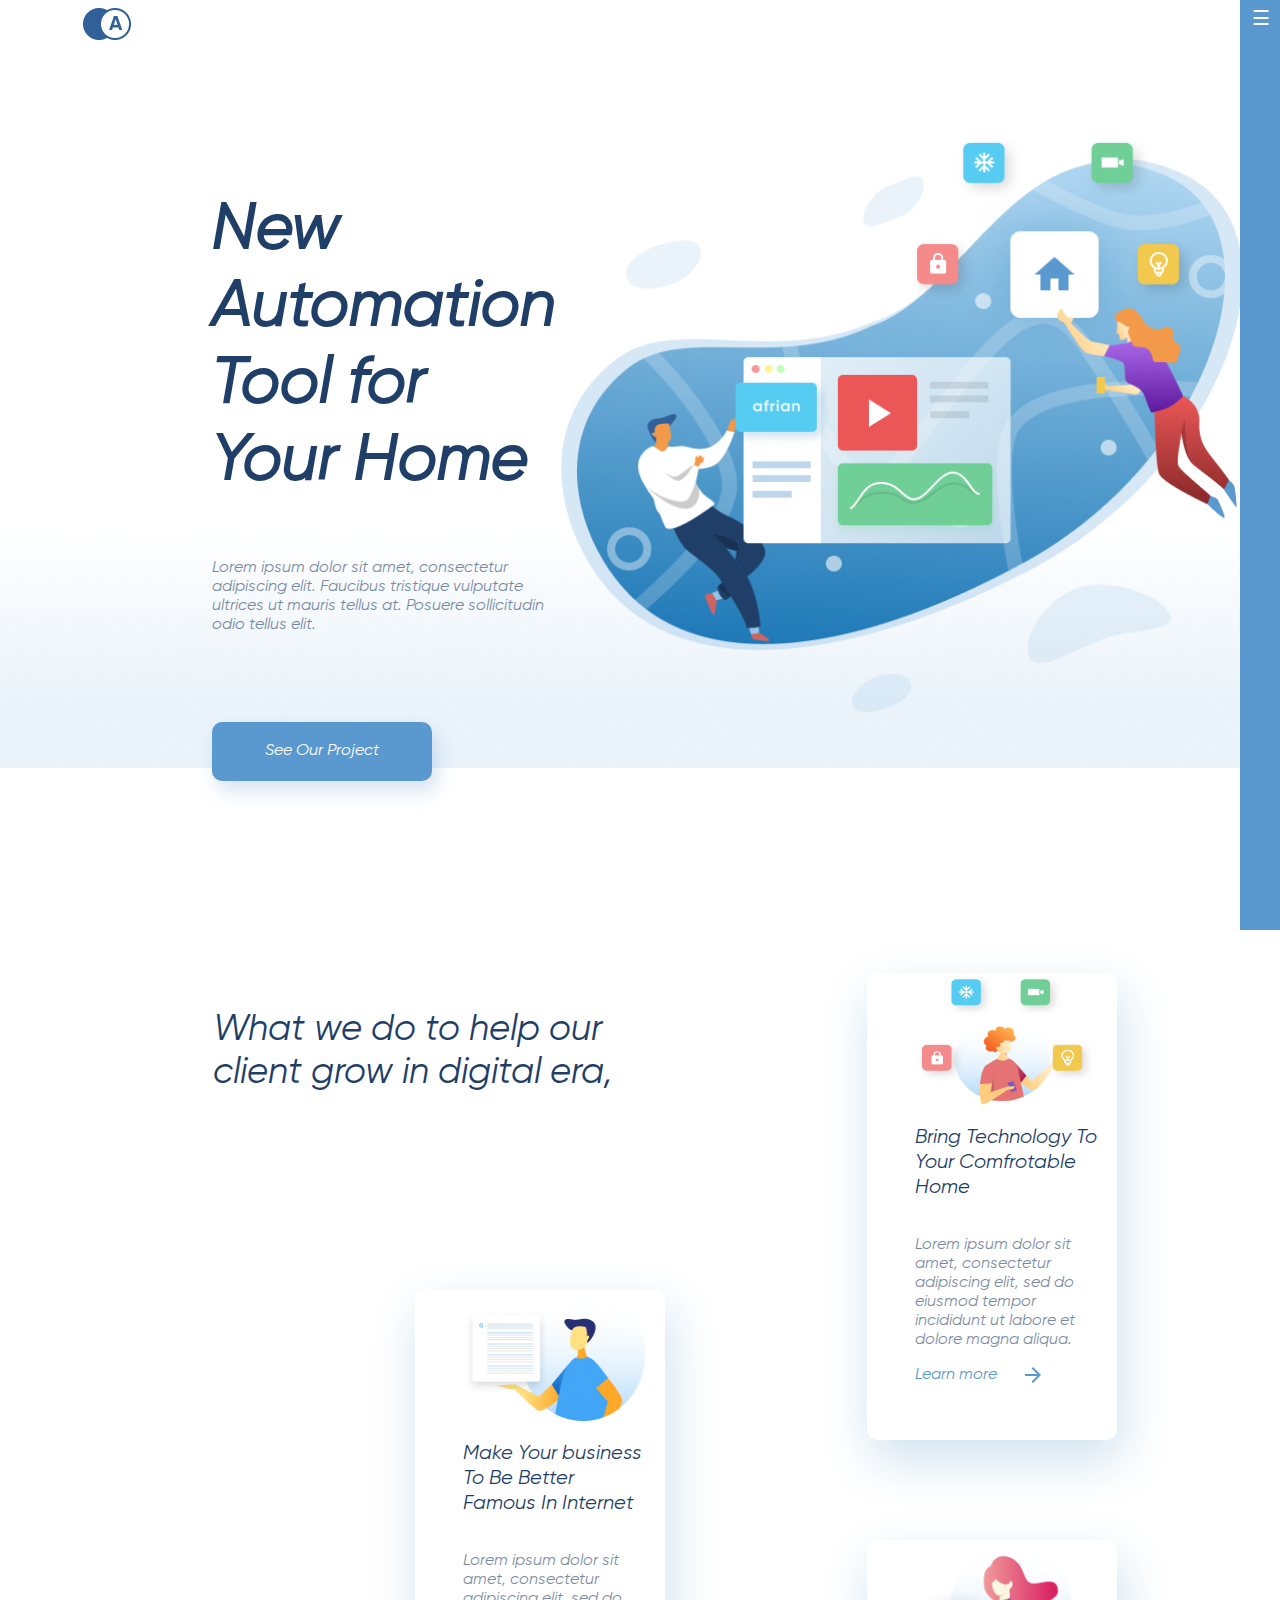
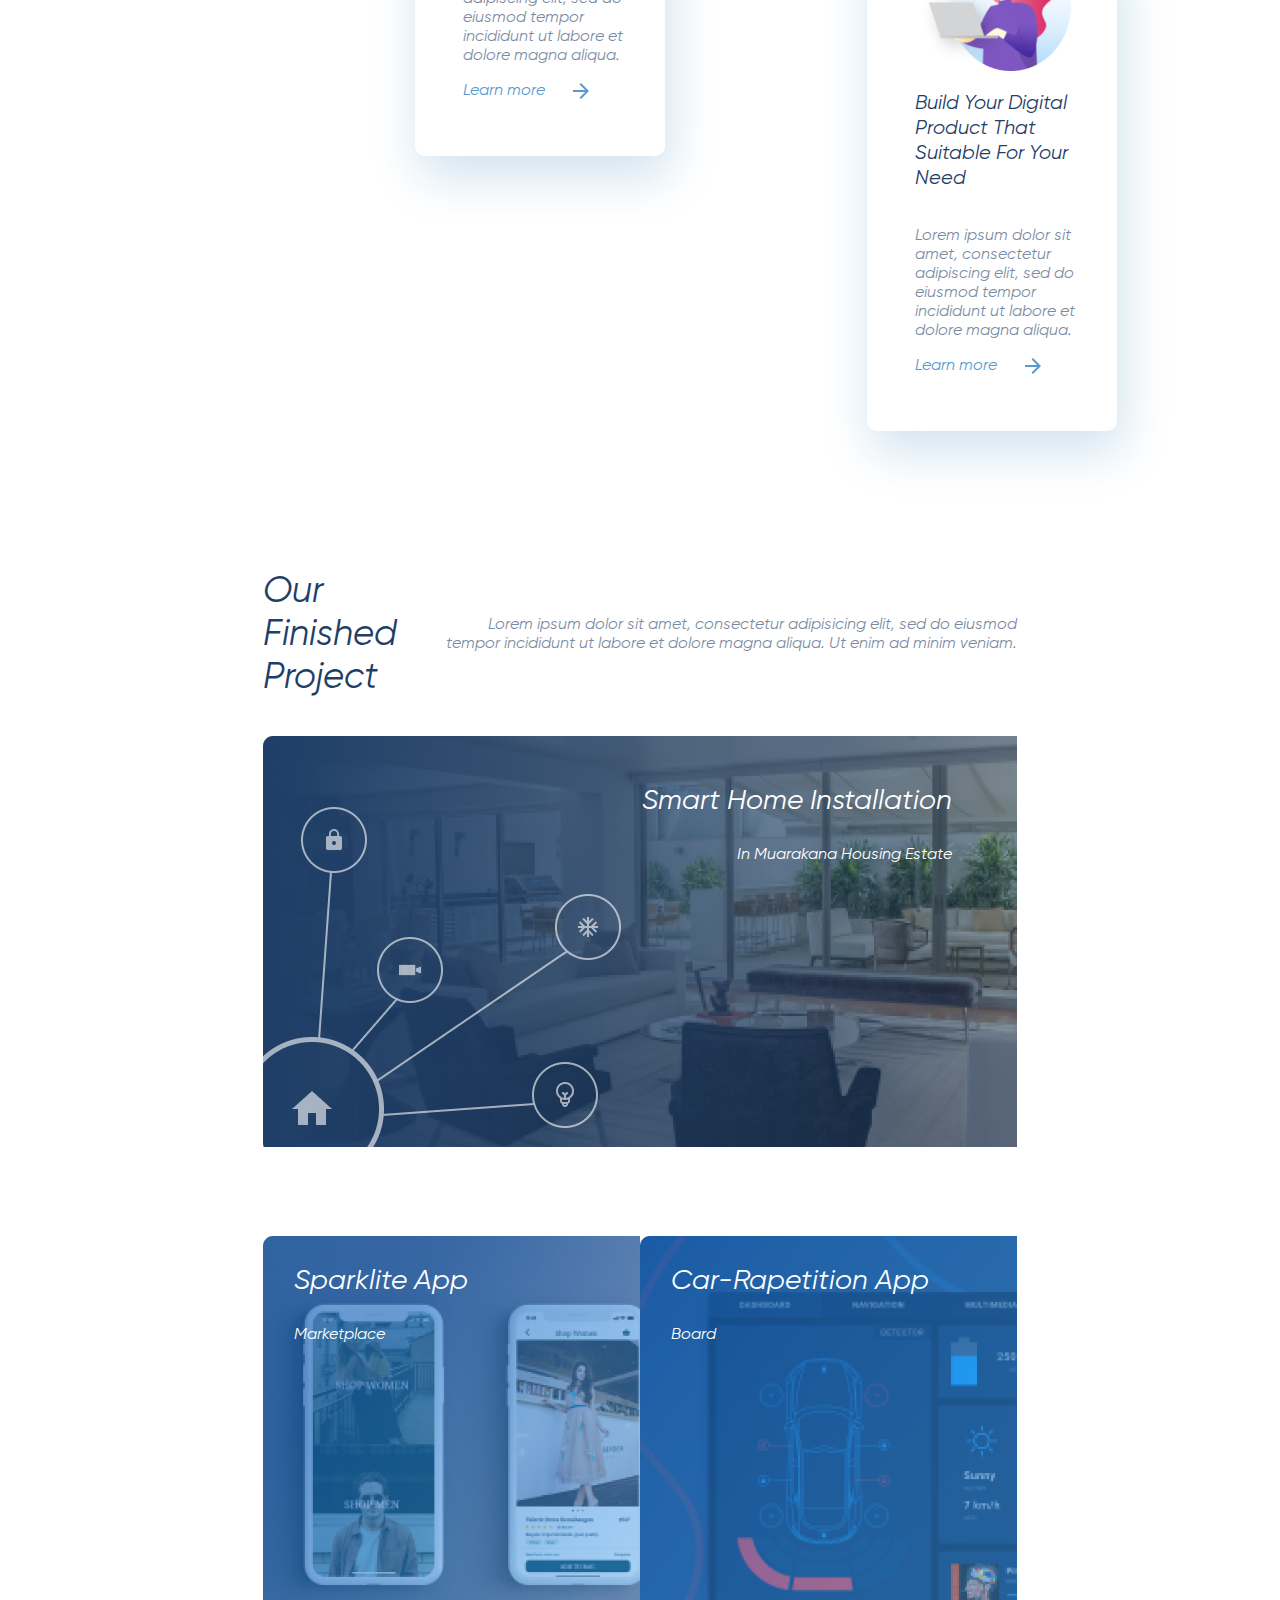
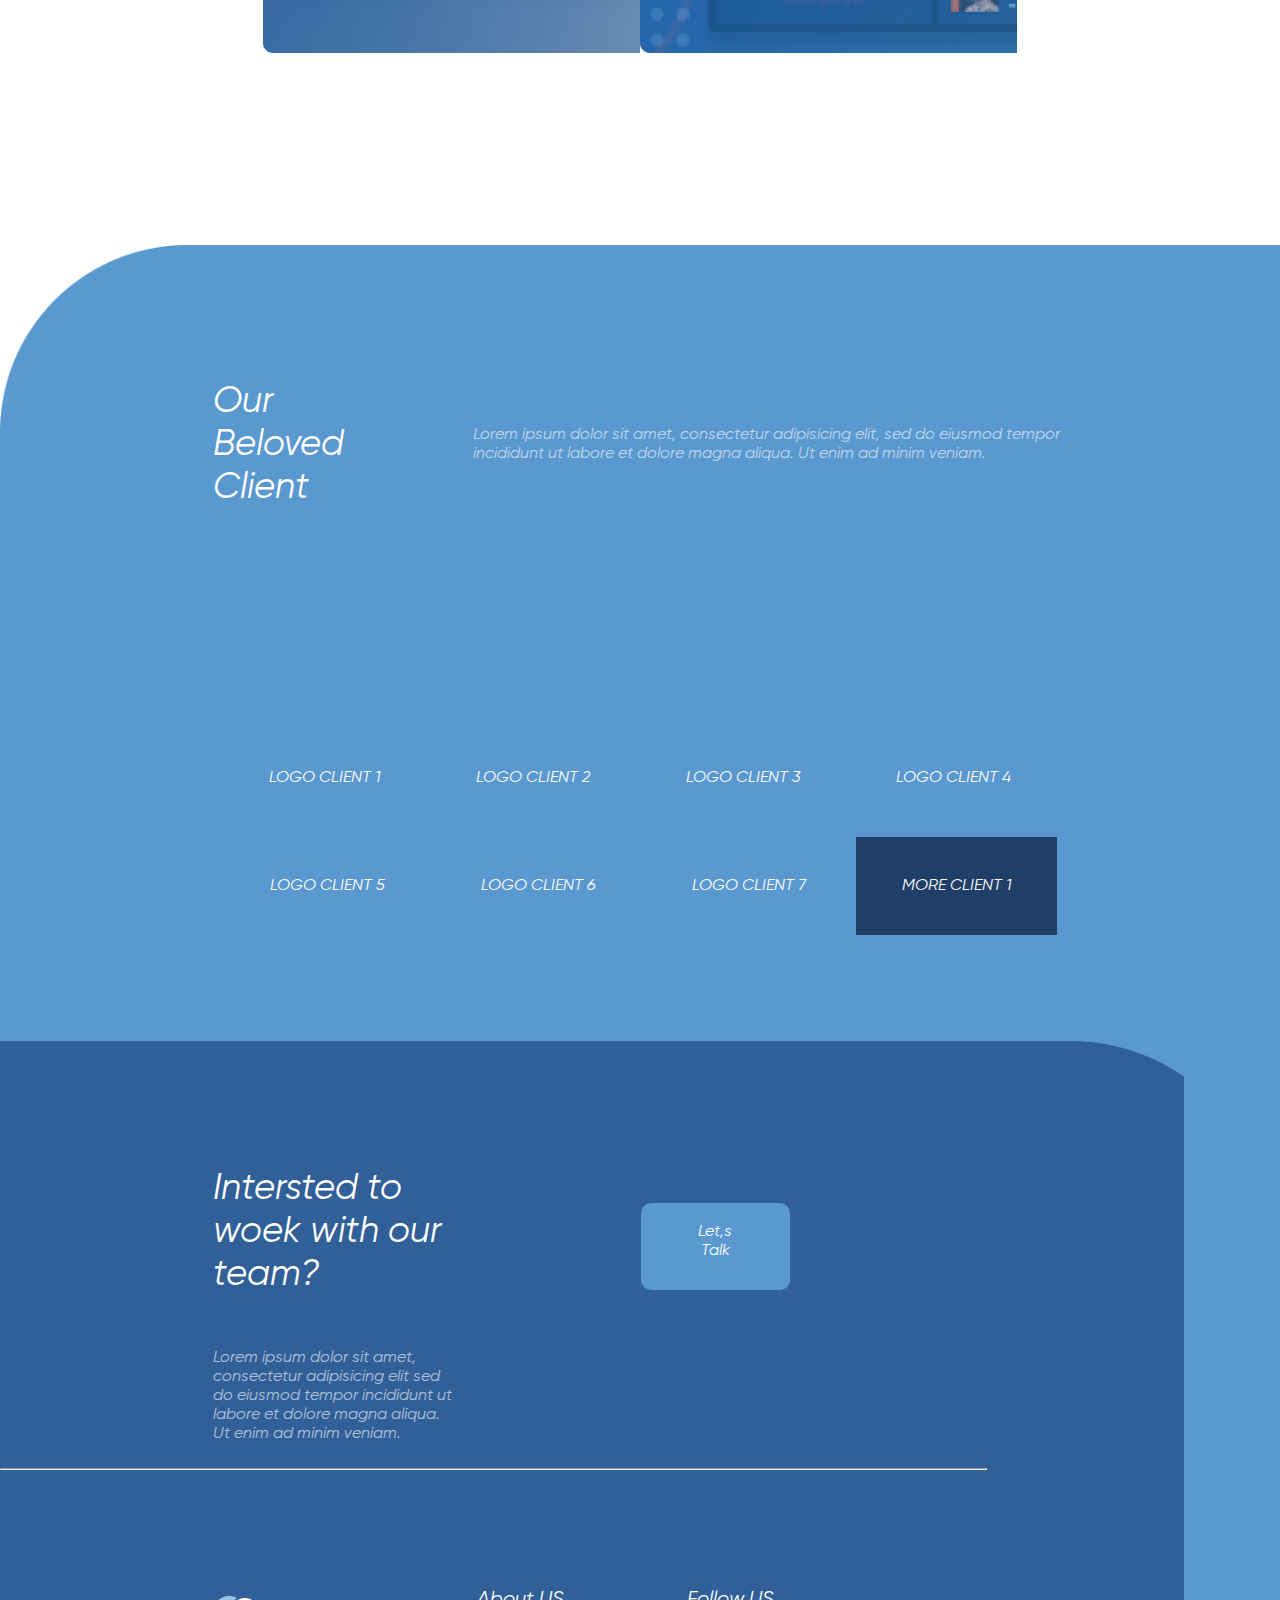
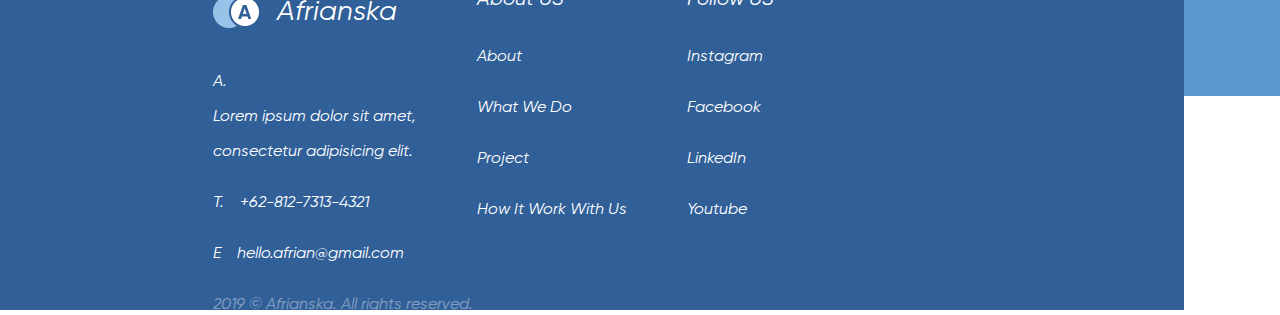
<file: Итоговый Проект/index.html>
<!DOCTYPE html>
<html lang="ru">

<head>
    <meta charset="UTF-8">
    <meta http-equiv="X-UA-Compatible" content="IE=edge">
    <meta name="viewport" content="width=device-width, initial-scale=1.0">
    <title>homepage</title>
    <link rel="stylesheet" href="css/style.css">
    <link rel="stylesheet" href="css/right-nav-style.css">
</head>

<body>
    <div class="header">
        <div class="cont_header">
            <img src="img/logo.png" width="48px" height="48px" alt="error">
            <input type="checkbox" id="nav-toggle" hidden>
            <nav class="nav">
                <label for="nav-toggle" class="nav-toggle" onclick></label>
        
                <ul>
                    <li> <a href="">About US</a>
                    <li> <a href="">About</a>
                    <li> <a href="">What We Do</a>
                    <li> <a href="">Project</a>
                    <li> <a href="">How It Work With Us</a>
                    <li> <a href="">Follow US</a>
                    <li> <a href="">Instagram</a>
                    <li> <a href="">Facebook</a>
                    <li> <a href="">LinkedIn</a>
                    <li> <a href="">Youtube</a>
                </ul>
            </nav>
        </div>
        <div class="content_header">
            <div class="cont_content_header">
                <h1>New Automation
                    Tool for Your Home</h1>
                <p style="opacity: 60%;">Lorem ipsum dolor sit amet, consectetur adipiscing elit. Faucibus tristique
                    vulputate ultrices ut
                    mauris
                    tellus at. Posuere sollicitudin odio tellus elit.</p>
                <a class="but" href="">See Our Project</a>
            </div>
            <div class="cont_content_header1">
                <img src="img/illustration.png" width="690px" height="580px" alt="error">
            </div>
        </div>
    </div>
    <div class="center">
        <div class="cont_center">
            <p style="font-size: 36px; padding-bottom: 158px;">What we do to help
                our client grow in
                digital era,
            </p>
            <div class="cont_center1">
                <img src="img/1.png" width="182px" height="132px" alt="error">
                <p style="font-size: 20px;">Make Your business To Be
                    Better Famous In Internet</p>
                <p style="opacity: 60%;">Lorem ipsum dolor sit amet, consectetur adipiscing elit, sed do eiusmod tempor
                    incididunt ut labore
                    et dolore magna aliqua. </p>
                <div class="cont_center1_1">
                    <a href="" class="wq">Learn more</a>
                    <img src="img/Vector.png" width="16px" height="16px" alt="error">
                </div>
            </div>
        </div>
        <div class="cont_center">
            <div class="cont_center1">
                <img src="img/3.png" width="182px" height="132px" alt="error">
                <p style="font-size: 20px;">Bring Technology To Your
                    Comfrotable Home</p>
                <p style="opacity: 60%;">Lorem ipsum dolor sit amet, consectetur adipiscing elit, sed do eiusmod tempor
                    incididunt ut labore
                    et dolore magna aliqua. </p>
                <div class="cont_center1_1">
                    <a class="wq" href="">Learn more</a>
                    <img src="img/Vector.png" width="16px" height="16px" alt="error">
                </div>
            </div>
            <div style="margin-top: 100px;" class="cont_center1">
                <img src="img/2 20.png" width="156px" height="131px" alt="error">
                <p style="font-size: 20px;">Build Your Digital Product
                    That Suitable For Your Need</p>
                <p style="opacity: 60%;">Lorem ipsum dolor sit amet, consectetur adipiscing elit, sed do eiusmod tempor
                    incididunt ut labore
                    et dolore magna aliqua. </p>
                <div class="cont_center1_1">
                    <a class="wq" href="">Learn more</a>
                    <img src="img/Vector.png" width="16px" height="16px" alt="error">
                </div>
            </div>
        </div>
    </div>
    <div class="cont_smart_home">
        <div class="cont_smart_home1">
            <p style="font-size: 36px;">Our Finished
                Project</p>
            <p style="text-align: end;opacity: 60%;">Lorem ipsum dolor sit amet, consectetur adipisicing elit, sed do
                eiusmod tempor
                incididunt ut labore et
                dolore magna aliqua. Ut enim ad minim veniam.</p>
        </div>
        <div class="cont_smart_home2">
            <p style="margin-right: 65px; font-size: 28px; margin-top: 48px;">Smart Home Installation</p>
            <p style="margin-right: 65px;">In Muarakana Housing Estate</p>
        </div>
        <div class="cont_smart_home3">
            <div class="cont_smart_home3_1">
                <p style="padding-left: 31px; font-size: 28px;">Sparklite App</p>
                <p style="padding-left: 31px;">Marketplace</p>
            </div>
            <div class="cont_smart_home3_2">
                <p style="padding-left: 31px; font-size: 28px;">Car-Rapetition App</p>
                <p style="padding-left: 31px;">Board</p>
            </div>
        </div>
    </div>
    <div class="cont_client">
        <div class="cont_client1">
            <p style="font-size: 36px; margin-right: 96px;">Our Beloved
                Client</p>
            <p style="opacity: 60%;">Lorem ipsum dolor sit amet, consectetur adipisicing elit, sed do eiusmod tempor
                incididunt ut labore et
                dolore magna aliqua. Ut enim ad minim veniam.</p>
        </div>
        <div class="cont_client_logo">
            <div style="margin-bottom: 89px;" class="io">
                <a class="but_t" href="">LOGO CLIENT 1</a>
                <a class="but_t" href="">LOGO CLIENT 2</a>
                <a class="but_t" href="">LOGO CLIENT 3</a>
                <a class="but_t" href="">LOGO CLIENT 4</a>
            </div>
            <div class="cont_client_logo1">
                <a class="but_t" href="">LOGO CLIENT 5</a>
                <a class="but_t" href="">LOGO CLIENT 6</a>
                <a class="but_t" href="">LOGO CLIENT 7</a>
                <a class="but_t1" href="">MORE CLIENT 1</a>
            </div>
        </div>
        <div class="cont_client2">
            <div class="client">
                <div class="client1">
                    <p style="font-size: 36px;">Intersted to woek
                        with our team?</p>
                    <p style="opacity: 60%;">Lorem ipsum dolor sit amet, consectetur adipisicing elit
                        sed do eiusmod
                        tempor incididunt ut labore
                        et dolore magna aliqua. Ut enim ad minim veniam.</p>
                </div>
                <a class="but1" href="">Let,s Talk</a>
            </div>
            <hr>
            <div class="footer">
                <div class="cont_footer">
                    <div class="cont_footer1">
                        <img src="img/Group.png" style="margin-right: 16px;" width="48px" height="32px" alt="error">
                        <p style="font-size: 28px;">Afrianska</p>
                    </div>
                    <div style="align-items: baseline;" class="s12_1_1">
                        <p style="margin-right: 16px;">A.</p>
                        <div>
                            <p>Lorem ipsum dolor sit amet,</p>
                            <p> consectetur adipisicing elit.</p>
                        </div>
                    </div>
                    <div class="cont_footer1">
                        <p style="margin-right: 16px;">T.</p>
                        <p>+62-812-7313-4321</p>
                    </div>
                    <div class="cont_footer1">
                        <p style="margin-right: 16px;">E</p>
                        <p>hello.afrian@gmail.com</p>
                    </div>
                </div>
                <div class="cont_footer">
                    <a class="wq2" href="" style="font-size: 20px;">About US</a>
                    <a class="wq2" href="">About</a>
                    <a class="wq2" href="">What We Do</a>
                    <a class="wq2" href="">Project</a>
                    <a class="wq2" href="">How It Work With Us</a>
                </div>
                <div class="cont_footer">
                    <a class="wq2" href="" style="font-size: 20px;">Follow US</a>
                    <a class="wq2" href="">Instagram</a>
                    <a class="wq2" href="">Facebook</a>
                    <a class="wq2" href="">LinkedIn</a>
                    <a class="wq2" href="">Youtube</a>
                </div>
            </div>
            <div style="padding-left: 213px;opacity: 40%;">
                <p>2019 © Afrianska. All rights reserved.</p>
            </div>
        </div>
</body>

</html>
</file>
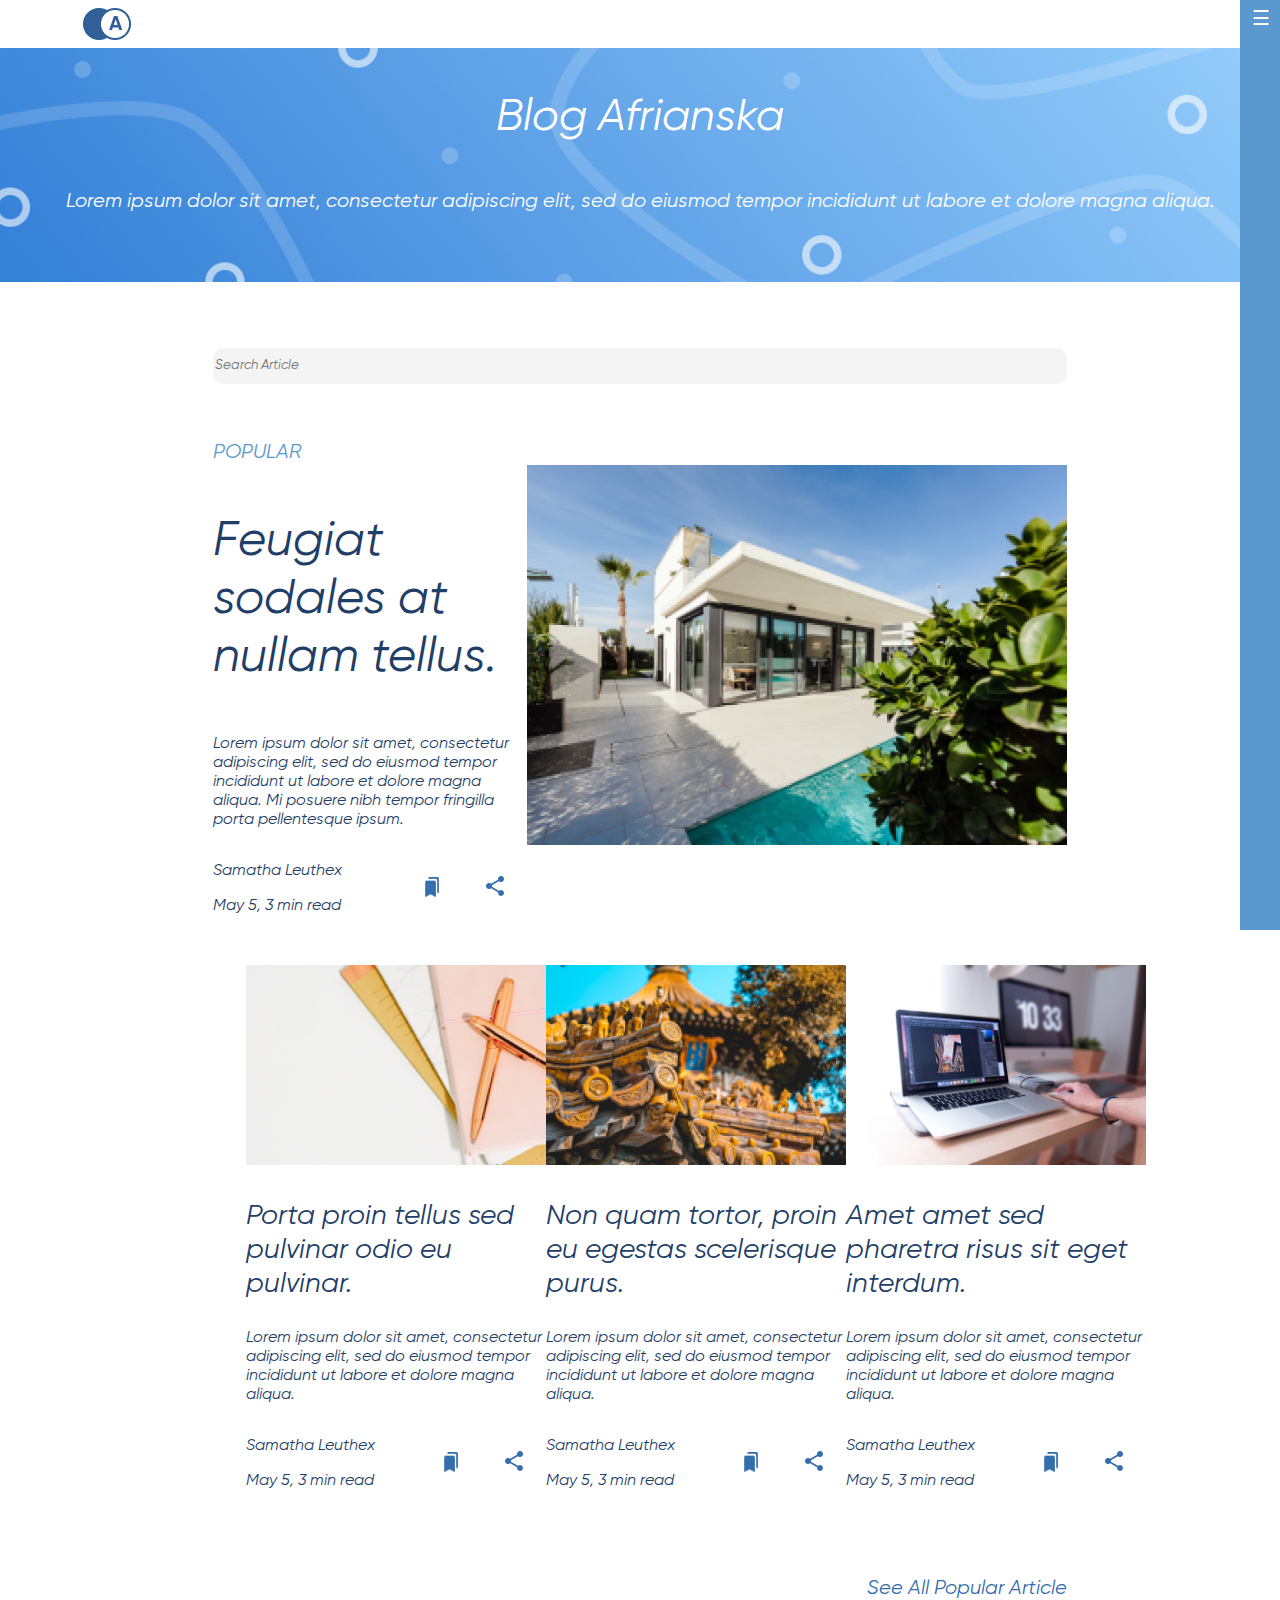
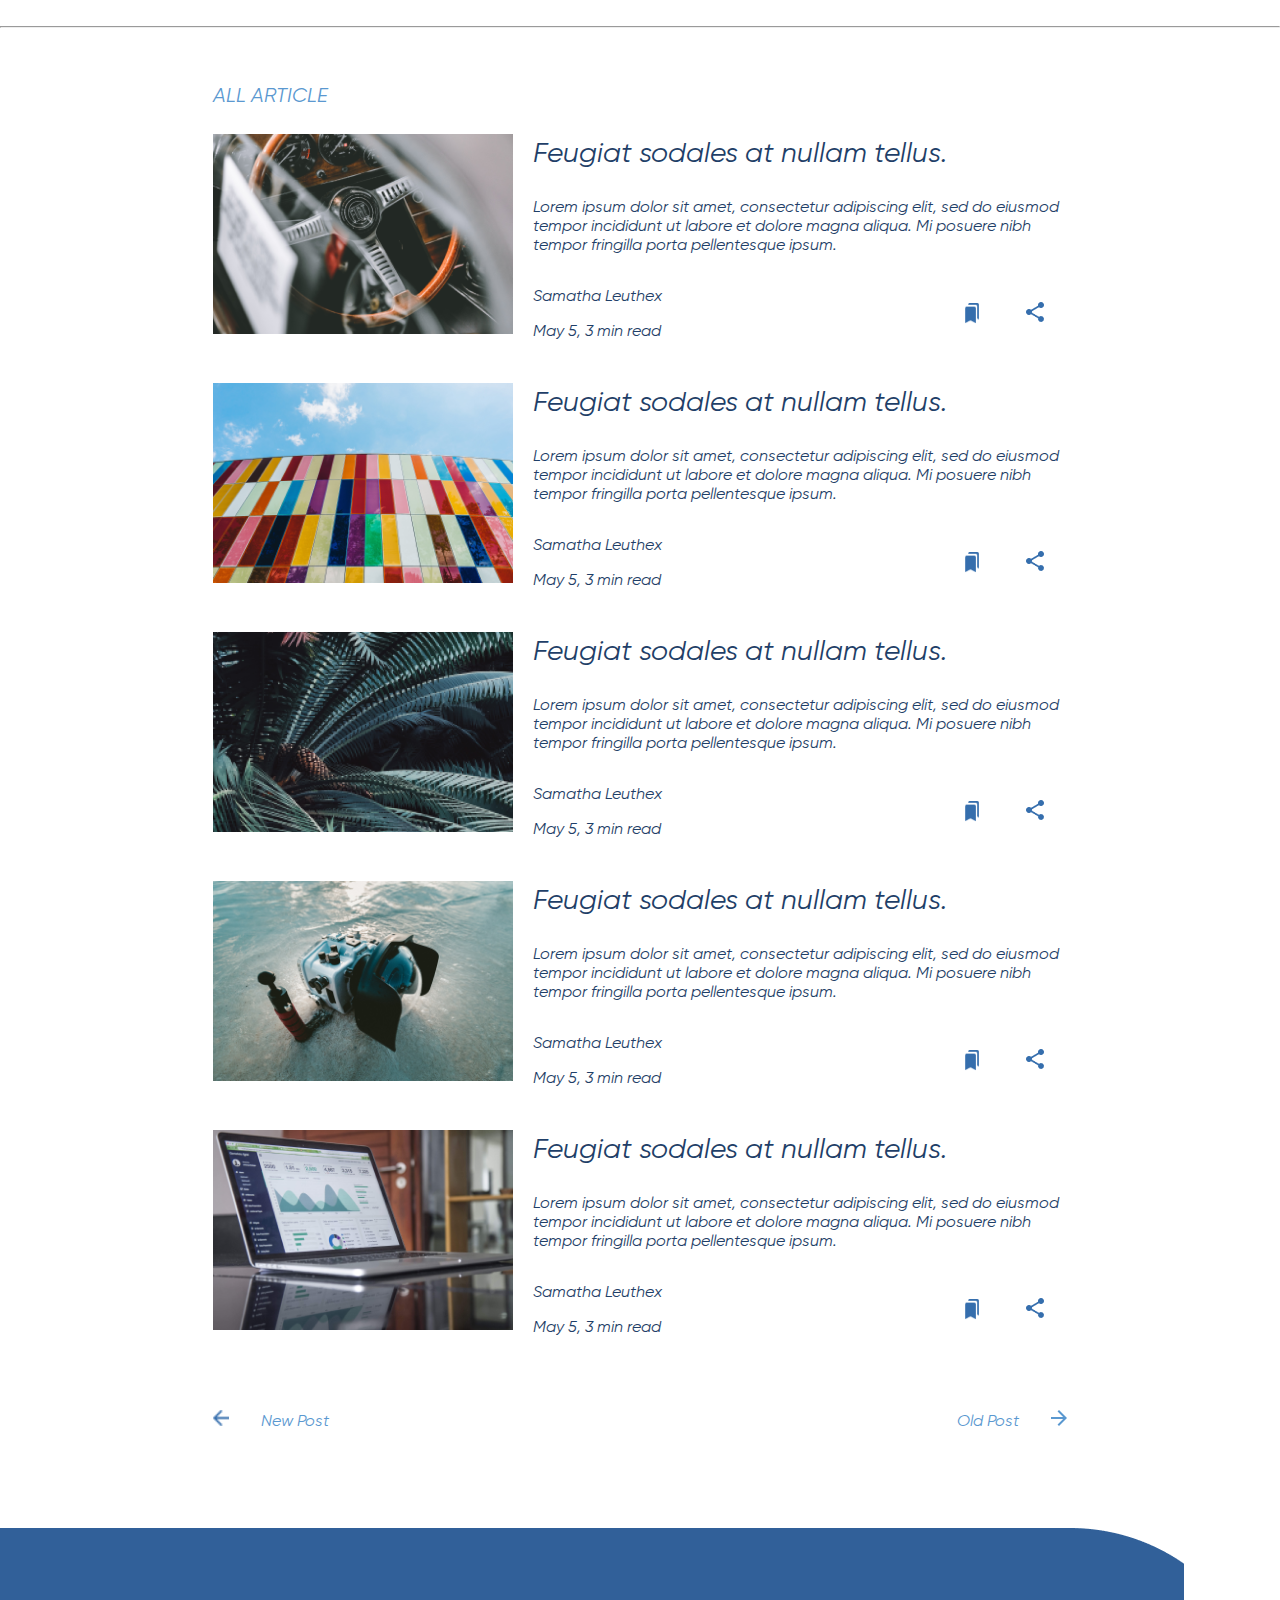
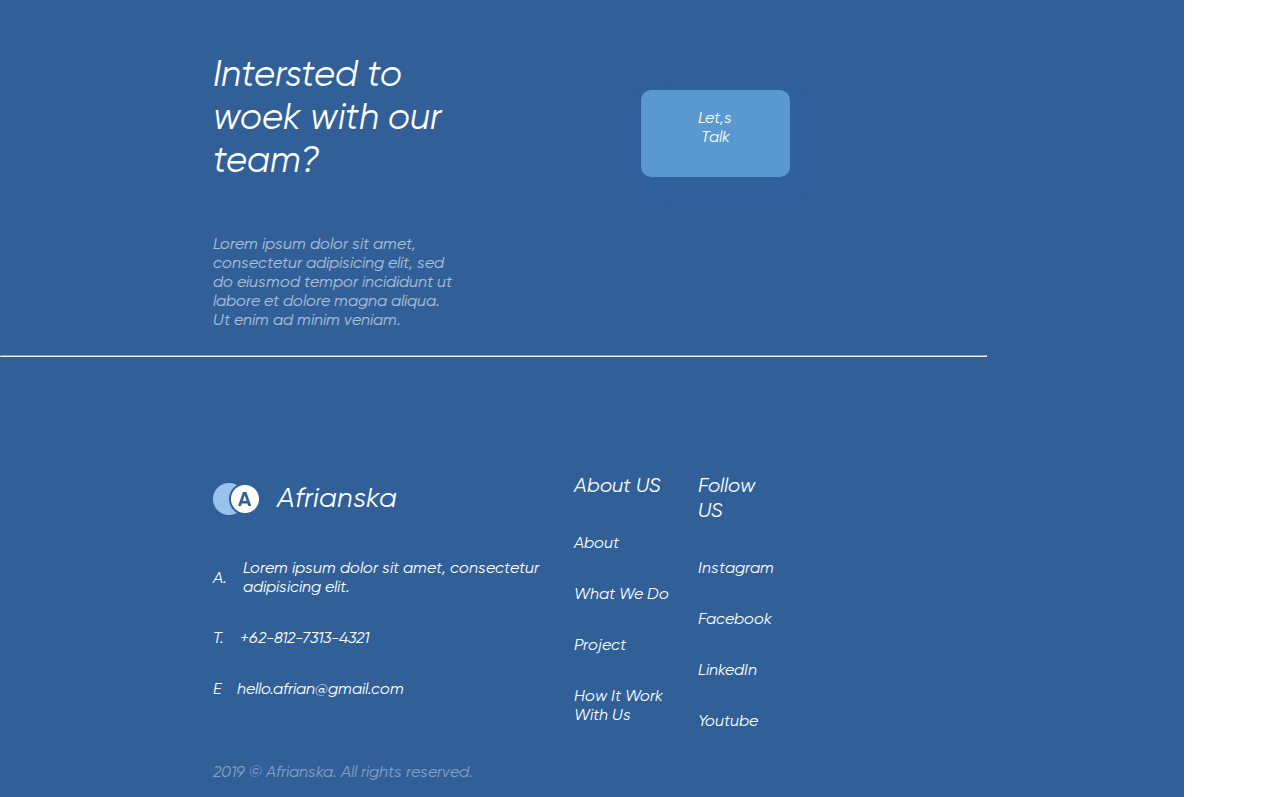
<file: Итоговый Проект/blickpage.html>
<!DOCTYPE html>
<html lang="ru">

<head>
    <meta charset="UTF-8">
    <meta http-equiv="X-UA-Compatible" content="IE=edge">
    <meta name="viewport" content="width=device-width, initial-scale=1.0">
    <title>Blogpage</title>
    <link rel="stylesheet" href="css/style.css">
    <link rel="stylesheet" href="css/right-nav-style.css">
</head>

<body>
    <input type="checkbox" id="nav-toggle" hidden>
    <nav class="nav">
        <label for="nav-toggle" class="nav-toggle" onclick></label>

        <ul>
            <li> <a href="">About US</a>
            <li> <a href="">About</a>
            <li> <a href="">What We Do</a>
            <li> <a href="">Project</a>
            <li> <a href="">How It Work With Us</a>
            <li> <a href="">Follow US</a>
            <li> <a href="">Instagram</a>
            <li> <a href="">Facebook</a>
            <li> <a href="">LinkedIn</a>
            <li> <a href="">Youtube</a>
        </ul>
    </nav>
    <div class="header_logo">
        <div class="cont_header">
            <img src="img/logo.png" width="48px" height="48px" alt="error">
        </div>
        <div class="header_blog">
            <p style="font-size: 44px;">Blog Afrianska</p>
            <p style="font-size: 20px;">Lorem ipsum dolor sit amet, consectetur adipiscing elit, sed do eiusmod tempor
                incididunt ut labore et dolore magna aliqua. </p>
        </div>
        <input class="input_1" type="text" placeholder="Search Article">
    </div>
    <div class="popular">
        <a href="" class="wq" style="font-size: 20px;">POPULAR</a>
        <div class="po1">
            <div class="po1_1">
                <p style="font-size: 48px;">Feugiat sodales at nullam tellus.</p>
                <p>Lorem ipsum dolor sit amet, consectetur adipiscing elit, sed do eiusmod tempor incididunt ut labore
                    et dolore magna aliqua. Mi posuere nibh tempor fringilla porta pellentesque ipsum.</p>
                <div class="po1_2">
                    <div class="po1_2_1">
                        <p>Samatha Leuthex</p>
                        <p>May 5, 3 min read</p>
                    </div>
                    <div>
                        <img src="img/baseline-bookmarks-24px.png" width="18px" height="22px" alt="error">
                        <img src="img/ic_share_24px.png" style="padding-left: 38px;" width="24px" height="24px"
                            alt="error">
                    </div>
                </div>
            </div>
            <img src="img/Rectangle 5.png" width="540px" height="380px" alt="error">
        </div>
        <div style="margin-top: 33px; margin-left: 33px;" class="po1">
            <div>
                <img src="img/Rectangle 51.png" width="300px" height="200px" alt="error">
                <p style="font-size: 28px;">Porta proin tellus sed pulvinar odio eu pulvinar.</p>
                <p>Lorem ipsum dolor sit amet, consectetur adipiscing elit, sed do eiusmod tempor incididunt ut labore
                    et dolore magna aliqua. </p>
                <div class="po1_2">
                    <div class="po1_2_1">
                        <p>Samatha Leuthex</p>
                        <p>May 5, 3 min read</p>
                    </div>
                    <div>
                        <img src="img/baseline-bookmarks-24px.png" width="18px" height="22px" alt="error">
                        <img src="img/ic_share_24px.png" style="padding-left: 38px;" width="24px" height="24px"
                            alt="error">
                    </div>
                </div>
            </div>
            <div>
                <img src="img/Rectangle 5(1.1).png" width="300px" height="200px" alt="error">
                <p style="font-size: 28px;">Non quam tortor, proin eu egestas scelerisque purus.</p>
                <p>Lorem ipsum dolor sit amet, consectetur adipiscing elit, sed do eiusmod tempor incididunt ut labore
                    et dolore magna aliqua. </p>
                <div class="po1_2">
                    <div class="po1_2_1">
                        <p>Samatha Leuthex</p>
                        <p>May 5, 3 min read</p>
                    </div>
                    <div>
                        <img src="img/baseline-bookmarks-24px.png" width="18px" height="22px" alt="error">
                        <img src="img/ic_share_24px.png" style="padding-left: 38px;" width="24px" height="24px"
                            alt="error">
                    </div>
                </div>
            </div>
            <div>
                <img src="img/Rectangle 5 (1).png" width="300px" height="200px" alt="error">
                <p style="font-size: 28px;">Amet amet sed pharetra risus sit eget interdum.</p>
                <p>Lorem ipsum dolor sit amet, consectetur adipiscing elit, sed do eiusmod tempor incididunt ut labore
                    et dolore magna aliqua. </p>
                <div class="po1_2">
                    <div class="po1_2_1">
                        <p>Samatha Leuthex</p>
                        <p>May 5, 3 min read</p>
                    </div>
                    <div>
                        <img src="img/baseline-bookmarks-24px.png" width="18px" height="22px" alt="error">
                        <img src="img/ic_share_24px.png" style="padding-left: 38px;" width="24px" height="24px"
                            alt="error">
                    </div>
                </div>
            </div>
        </div>
        <p style="font-size: 20px;color: #356EAD;text-align: end;margin-top: 69px;">See All Popular Article</p>
    </div>
    <hr style="margin-top: 25px;">
    <div class="popular">
        <a class="wq" style="font-size: 20px;" href="">ALL ARTICLE</a>
        <div style="align-items: center;" class="po1">
            <img src="img/_1.png" width="300px" height="200px" alt="error">
            <div style="margin-left: 20px;" class="po1_1">
                <p style="font-size: 28px;">Feugiat sodales at nullam tellus.</p>
                <p>Lorem ipsum dolor sit amet, consectetur adipiscing elit, sed do eiusmod tempor incididunt ut labore
                    et dolore magna aliqua. Mi posuere nibh tempor fringilla porta pellentesque ipsum.</p>
                <div class="po1_2">
                    <div class="po1_2_1">
                        <p>Samatha Leuthex</p>
                        <p>May 5, 3 min read</p>
                    </div>
                    <div>
                        <img src="img/baseline-bookmarks-24px.png" width="18px" height="22px" alt="error">
                        <img src="img/ic_share_24px.png" style="padding-left: 38px;" width="24px" height="24px"
                            alt="error">
                    </div>
                </div>
            </div>
        </div>
        <div style="align-items: center;" class="po1">
            <img src="img/2.png" width="300px" height="200px" alt="error">
            <div style="margin-left: 20px;" class="po1_1">
                <p style="font-size: 28px;">Feugiat sodales at nullam tellus.</p>
                <p>Lorem ipsum dolor sit amet, consectetur adipiscing elit, sed do eiusmod tempor incididunt ut labore
                    et dolore magna aliqua. Mi posuere nibh tempor fringilla porta pellentesque ipsum.</p>
                <div class="po1_2">
                    <div class="po1_2_1">
                        <p>Samatha Leuthex</p>
                        <p>May 5, 3 min read</p>
                    </div>
                    <div>
                        <img src="img/baseline-bookmarks-24px.png" width="18px" height="22px" alt="error">
                        <img src="img/ic_share_24px.png" style="padding-left: 38px;" width="24px" height="24px"
                            alt="error">
                    </div>
                </div>
            </div>
        </div>
        <div style="align-items: center;" class="po1">
            <img src="img/_3.png" width="300px" height="200px" alt="error">
            <div style="margin-left: 20px;" class="po1_1">
                <p style="font-size: 28px;">Feugiat sodales at nullam tellus.</p>
                <p>Lorem ipsum dolor sit amet, consectetur adipiscing elit, sed do eiusmod tempor incididunt ut labore
                    et dolore magna aliqua. Mi posuere nibh tempor fringilla porta pellentesque ipsum.</p>
                <div class="po1_2">
                    <div class="po1_2_1">
                        <p>Samatha Leuthex</p>
                        <p>May 5, 3 min read</p>
                    </div>
                    <div>
                        <img src="img/baseline-bookmarks-24px.png" width="18px" height="22px" alt="error">
                        <img src="img/ic_share_24px.png" style="padding-left: 38px;" width="24px" height="24px"
                            alt="error">
                    </div>
                </div>
            </div>
        </div>
        <div style="align-items: center;" class="po1">
            <img src="img/4.png" width="300px" height="200px" alt="error">
            <div style="margin-left: 20px;" class="po1_1">
                <p style="font-size: 28px;">Feugiat sodales at nullam tellus.</p>
                <p>Lorem ipsum dolor sit amet, consectetur adipiscing elit, sed do eiusmod tempor incididunt ut labore
                    et dolore magna aliqua. Mi posuere nibh tempor fringilla porta pellentesque ipsum.</p>
                <div class="po1_2">
                    <div class="po1_2_1">
                        <p>Samatha Leuthex</p>
                        <p>May 5, 3 min read</p>
                    </div>
                    <div>
                        <img src="img/baseline-bookmarks-24px.png" width="18px" height="22px" alt="error">
                        <img src="img/ic_share_24px.png" style="padding-left: 38px;" width="24px" height="24px"
                            alt="error">
                    </div>
                </div>
            </div>
        </div>
        <div style="align-items: center;" class="po1">
            <img src="img/5.png" width="300px" height="200px" alt="error">
            <div style="margin-left: 20px;" class="po1_1">
                <p style="font-size: 28px;">Feugiat sodales at nullam tellus.</p>
                <p>Lorem ipsum dolor sit amet, consectetur adipiscing elit, sed do eiusmod tempor incididunt ut labore
                    et dolore magna aliqua. Mi posuere nibh tempor fringilla porta pellentesque ipsum.</p>
                <div class="po1_2">
                    <div class="po1_2_1">
                        <p>Samatha Leuthex</p>
                        <p>May 5, 3 min read</p>
                    </div>
                    <div>
                        <img src="img/baseline-bookmarks-24px.png" width="18px" height="22px" alt="error">
                        <img src="img/ic_share_24px.png" style="padding-left: 38px;" width="24px" height="24px"
                            alt="error">
                    </div>
                </div>
            </div>
        </div>
        <div style="display: flex; flex-direction: row; justify-content: space-between; margin-top: 56px;">
            <div class="t1_1">
                <img style="margin-right: 28px;" src="img/Vector123.png" width="16px" height="16px" alt="error">
                <a class="wq" href="">New Post</a>
            </div>
            <div class="t1_1">
                <a class="wq" href="">Old Post</a>
                <img src="img/Vector.png" width="16px" height="16px" alt="error">
            </div>
        </div>
    </div>
    <div style="margin-top: 96px;" class="cont_client2">
        <div class="client">
            <div class="client1">
                <p style="font-size: 36px;">Intersted to woek
                    with our team?</p>
                <p style="opacity: 60%;">Lorem ipsum dolor sit amet, consectetur adipisicing elit, sed
                    do eiusmod
                    tempor incididunt ut labore
                    et dolore magna aliqua. Ut enim ad minim veniam.</p>
            </div>
            <a class="but1" href="">Let,s Talk</a>
        </div>
        <hr>
        <div class="footer">
            <div class="cont_footer">
                <div class="cont_footer1">
                    <img src="img/Group.png" style="margin-right: 16px;" width="48px" height="32px" alt="error">
                    <p style="font-size: 28px;">Afrianska</p>
                </div>
                <div class="cont_footer1">
                    <p style="margin-right: 16px;">A.</p>
                    <p>Lorem ipsum dolor sit amet, consectetur adipisicing elit.</p>
                </div>
                <div class="cont_footer1">
                    <p style="margin-right: 16px;">T.</p>
                    <p>+62-812-7313-4321</p>
                </div>
                <div class="cont_footer1">
                    <p style="margin-right: 16px;">E</p>
                    <p>hello.afrian@gmail.com</p>
                </div>
            </div>
            <div class="cont_footer">
                <a class="wq2" href="" style="font-size: 20px;">About US</a>
                <a class="wq2" href="">About</a>
                <a class="wq2" href="">What We Do</a>
                <a class="wq2" href="">Project</a>
                <a class="wq2" href="">How It Work With Us</a>
            </div>
            <div class="cont_footer">
                <a class="wq2" href="" style="font-size: 20px;">Follow US</a>
                <a class="wq2" href="">Instagram</a>
                <a class="wq2" href="">Facebook</a>
                <a class="wq2" href="">LinkedIn</a>
                <a class="wq2" href="">Youtube</a>
            </div>

        </div>
        <div style="padding-left: 213px;opacity: 40%;">
            <p>2019 © Afrianska. All rights reserved.</p>
        </div>
    </div>
</body>

</html>
</file>
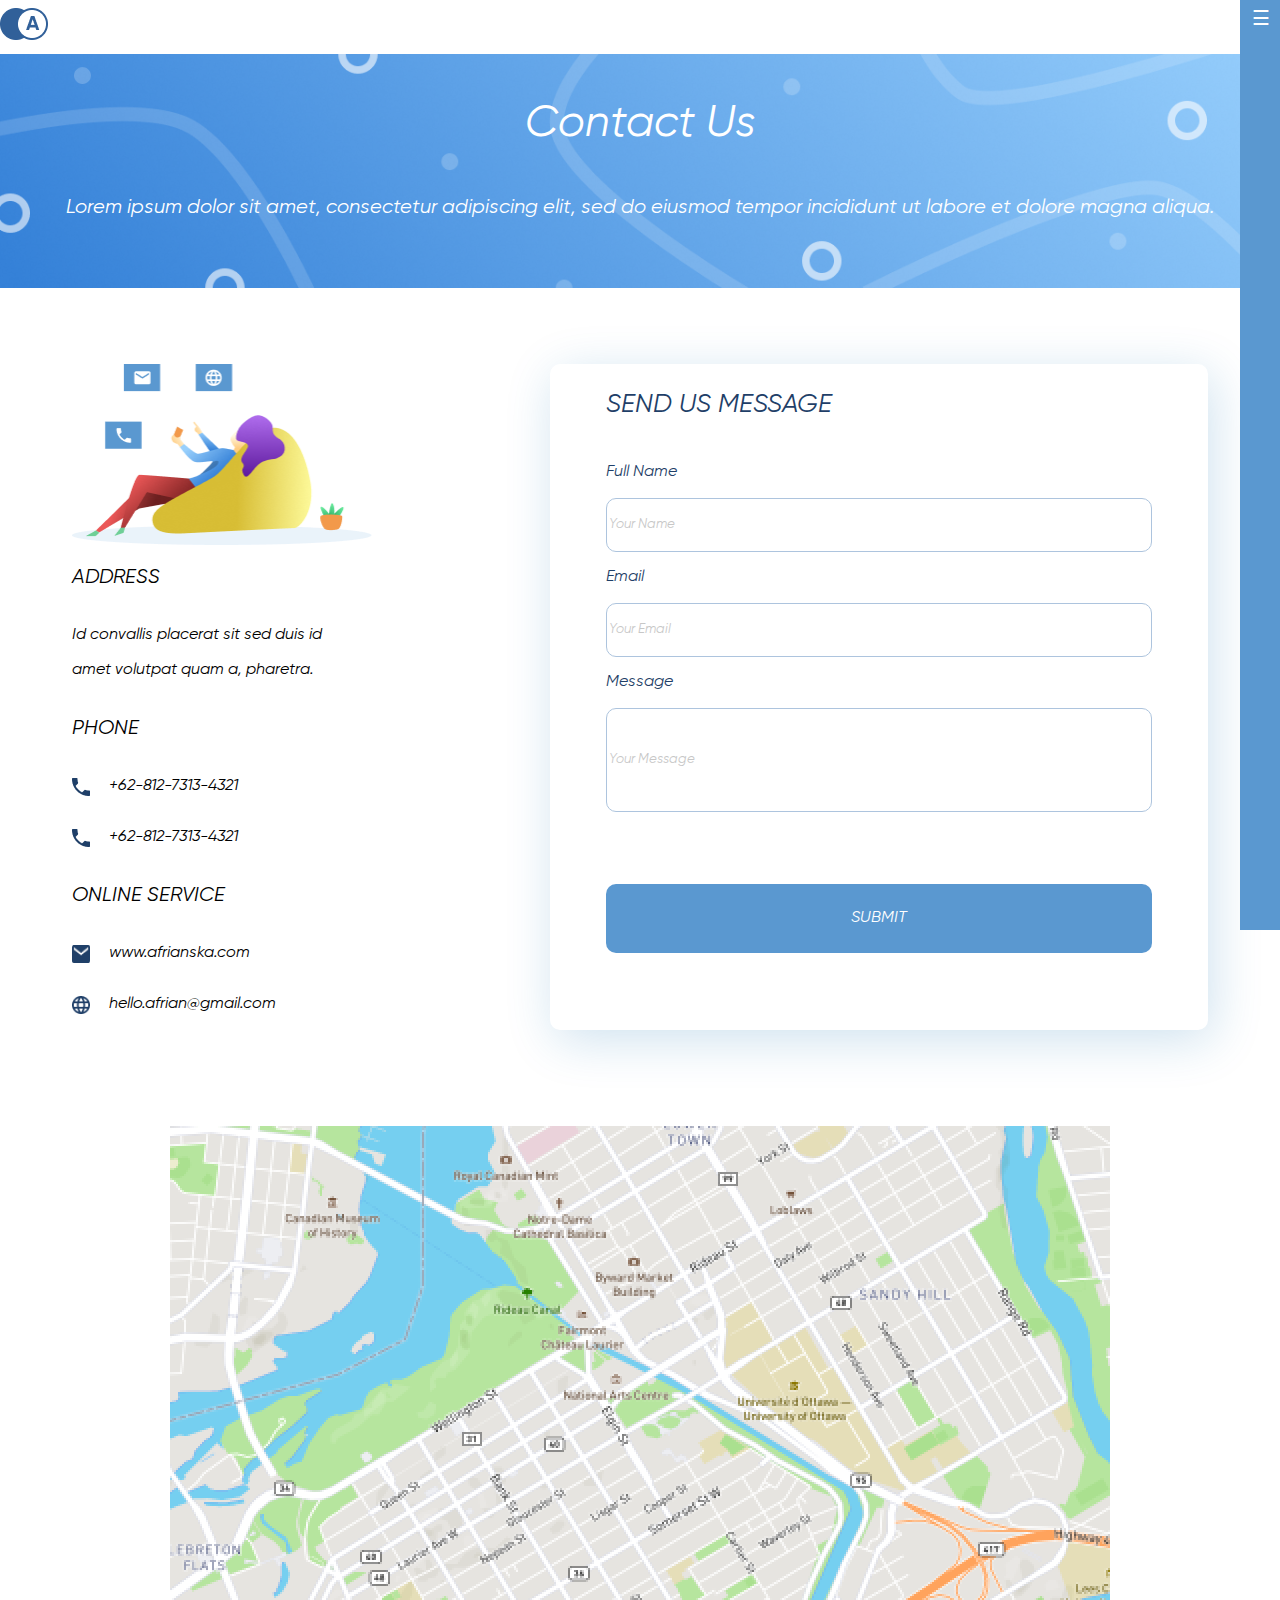
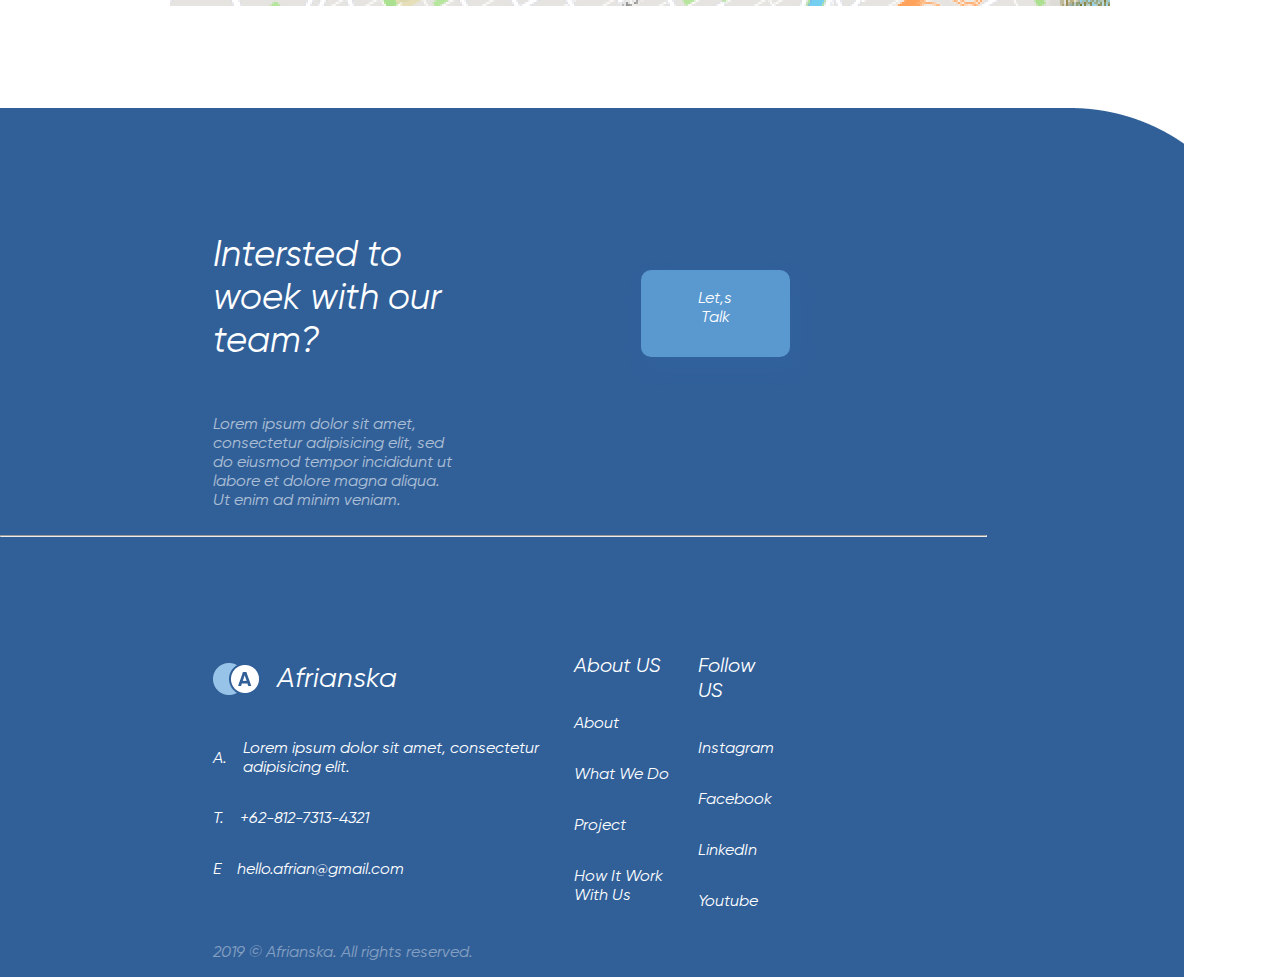
<file: Итоговый Проект/Contact_US.html>
<!DOCTYPE html>
<html lang="en">

<head>
    <meta charset="UTF-8">
    <meta http-equiv="X-UA-Compatible" content="IE=edge">
    <meta name="viewport" content="width=device-width, initial-scale=1.0">
    <title>Contact_US</title>
    <link rel="stylesheet" href="css/style.css">
    <link rel="stylesheet" href="css/right-nav-style.css">
</head>

<body>
    <input type="checkbox" id="nav-toggle" hidden>
    <nav class="nav">
        <label for="nav-toggle" class="nav-toggle" onclick></label>

        <ul>
            <li> <a href="">About US</a>
            <li> <a href="">About</a>
            <li> <a href="">What We Do</a>
            <li> <a href="">Project</a>
            <li> <a href="">How It Work With Us</a>
            <li> <a href="">Follow US</a>
            <li> <a href="">Instagram</a>
            <li> <a href="">Facebook</a>
            <li> <a href="">LinkedIn</a>
            <li> <a href="">Youtube</a>
        </ul>
    </nav>
    <div class="header_logo">
        <div class="sapka">
            <img src="img/logo.png" width="48px" height="48px" alt="error">
        </div>
        <div class="header_blog">
            <p style="font-size: 44px;">Contact Us</p>
            <p style="font-size: 20px;">Lorem ipsum dolor sit amet, consectetur adipiscing elit, sed do eiusmod tempor
                incididunt ut labore et dolore magna aliqua. </p>
        </div>
    </div>
    <div class="cont_message">
        <div class="cont_message1">
            <img src="img/Group_US.png" width="300px" height="181px" alt="error">
            <p style="font-size: 20px;">ADDRESS</p>
            <p style="margin-bottom: 0;">Id convallis placerat sit sed duis id</p>
            <p> amet volutpat quam a, pharetra.</p>
            <p style="font-size: 20px;">PHONE</p>
            <div style="display: flex; flex-direction: row; align-items: center;"><img src="img/Vector_US.png"
                    width="18px" height="18px" alt="error">
                <p style="margin-left: 19px;">+62-812-7313-4321</p>
            </div>
            <div style="display: flex; flex-direction: row; align-items: center;"><img src="img/Vector_US.png"
                    width="18px" height="18px" alt="error">
                <p style="margin-left: 19px;">+62-812-7313-4321</p>
            </div>
            <p style="font-size: 20px;">ONLINE SERVICE</p>
            <div style="display: flex; flex-direction: row; align-items: center;"><img src="img/Vector (1).png"
                    width="18px" height="18px" alt="error">
                <p style="margin-left: 19px;">www.afrianska.com</p>
            </div>
            <div style="display: flex; flex-direction: row; align-items: center;"><img src="img/Vector_US!.png"
                    width="18px" height="18px" alt="error">
                <p style="margin-left: 19px;">hello.afrian@gmail.com</p>
            </div>
        </div>
        <div class="cont_message2">
            <p style="font-size: 26px;">SEND US MESSAGE</p>
            <p>Full Name</p>
            <input class="in" type="text" placeholder="Your Name">
            <p>Email</p>
            <input class="in" type="email" placeholder="Your Email">
            <p>Message</p>
            <input style=" height: 100px;" class="in" type="text" placeholder="Your Message">
            <a class="bb" href="">SUBMIT</a>
        </div>
    </div>
    <div class="im">
        <a
            href="Contact_US.html">
            <img src="img/karta.png" width="940px" height="480px" alt="error">
        </a>
    </div>
    <div style="margin-top: 96px;" class="cont_client2">
        <div class="client">
            <div class="client1">
                <p style="font-size: 36px;">Intersted to woek
                    with our team?</p>
                <p style="opacity: 60%;">Lorem ipsum dolor sit amet, consectetur adipisicing elit, sed
                    do eiusmod
                    tempor incididunt ut labore
                    et dolore magna aliqua. Ut enim ad minim veniam.</p>
            </div>
            <a class="but1" href="">Let,s Talk</a>
        </div>
        <hr>
        <div class="footer">
            <div class="cont_footer">
                <div class="cont_footer1">
                    <img src="img/Group.png" style="margin-right: 16px;" width="48px" height="32px" alt="error">
                    <p style="font-size: 28px;">Afrianska</p>
                </div>
                <div class="cont_footer1">
                    <p style="margin-right: 16px;">A.</p>
                    <p>Lorem ipsum dolor sit amet, consectetur adipisicing elit.</p>
                </div>
                <div class="cont_footer1">
                    <p style="margin-right: 16px;">T.</p>
                    <p>+62-812-7313-4321</p>
                </div>
                <div class="cont_footer1">
                    <p style="margin-right: 16px;">E</p>
                    <p>hello.afrian@gmail.com</p>
                </div>
            </div>
            <div class="cont_footer">
                <a class="wq2" href="" style="font-size: 20px;">About US</a>
                <a class="wq2" href="">About</a>
                <a class="wq2" href="">What We Do</a>
                <a class="wq2" href="">Project</a>
                <a class="wq2" href="">How It Work With Us</a>
            </div>
            <div class="cont_footer">
                <a class="wq2" href="" style="font-size: 20px;">Follow US</a>
                <a class="wq2" href="">Instagram</a>
                <a class="wq2" href="">Facebook</a>
                <a class="wq2" href="">LinkedIn</a>
                <a class="wq2" href="">Youtube</a>
            </div>
        </div>
        <div style="padding-left: 213px;opacity: 40%;">
            <p>2019 © Afrianska. All rights reserved.</p>
        </div>
    </div>

</body>

</html>
</file>
<file: Итоговый Проект/css/style.css>
@font-face {
    font-family: "galien";
    src: url(../fonts/Galien-Regular.otf);
}

@font-face {
    font-family: "gilroy";
    src: url(../fonts/Gilroy-RegularItalic.woff)
}
.sapka_fixed {
    position: fixed;
    left: 0;
    top: 0;
}

body {
    margin: 0;
}

.header {
    background-image: url(../img/Rectangle.png);
    font-family: "AA";
}

.cont_header {
    display: flex;
    flex-direction: row;
    justify-content: space-between;
    margin-left: 83px;
    margin-right: 83px;
    background-color: #FFFFFF;
}

.content_header {
    margin-left: 212px;
    display: flex;
    flex-direction: row;
}

.cont_content_header1 {
    margin-top: 85px;
    margin-right: 50px;
}

.cont_content_header {
    display: flex;
    flex-direction: column;
    margin-top: 101px;
    color: #1F3F68;
}

h1 {
    font-size: 64px;
}

a {
    margin: 0px;
}

a.but:hover {
    background-color: darkseagreen;
}

.but {
    margin-top: 71px;
    background-color: #5A98D0;
    background-color: hover black;
    border-radius: 10px;
    text-align: center;
    max-width: 220px;
    padding-top: 20px;
    padding-bottom: 20px;
    justify-content: center;
    text-decoration: none;
    color: white;
    box-shadow: 5px 10px 20px rgba(53, 110, 173, 0.2);
}
* {
    font-family: "gilroy";
}

.center {
    display: flex;
    flex-direction: row;
    justify-content: space-between;
    margin-top: 192px;
    margin-left: 213px;
    margin-right: 213px;
    color: #1F3F68;
    max-width: 940px;
    height: 1162px;
}

.cont_center {
    display: flex;
    flex-direction: column;
}

.cont_center1 {
    padding-right: 20px;
    padding-left: 48px;
    display: flex;
    flex-direction: column;
    box-shadow: 5px 20px 50px rgba(16, 112, 177, 0.2);
    border-radius: 10px;
    margin-left: 202px;
}

.cont_center1_1 {
    display: flex;
    flex-direction: row;
    align-items: center;
    padding-bottom: 55px;
}

.cont_smart_home {
    display: flex;
    flex-direction: column;
    margin-left: 263px;
    margin-right: 263px;
    max-width: 940px;
    height: 1118px;


}

.cont_smart_home1 {
    display: flex;
    flex-direction: row;
    align-items: center;
    color: #1F3F68;

}

.cont_smart_home2 {
    text-align: end;
    color: #FFFFFF;
    max-width: 940px;
    height: 417px;
    background-image: url(../img/Mask\ Group.png);
}

.cont_smart_home3 {
    display: flex;
    flex-direction: row;
    margin-top: 89px;
    color: #FFFFFF;
    justify-content: space-between;
}

.cont_smart_home3_1 {
    width: 422px;
    height: 417px;
    background-image: url(../img/_12.png);
}

.cont_smart_home3_2 {
    width: 422px;
    height: 417px;
    background-image: url(../img/1Mask\ Group.png);
}

.cont_client {
    margin-top: 192px;
    background-repeat: no-repeat;
    background-size: 100%;
    background-image: url(../img/Rectangle\ 3.png);
}
a.but_t:hover{
background-color: darkseagreen;
}
.but_t{
    padding: 41px 46px 41px 46px ;
    
    color: #FFFFFF;
    text-decoration: none; 
}
a.but_t1:hover{
    background-color: #356EAD;
}
.hr{
    color: #FFFFFF;
}
.but_t1{
    padding: 41px 46px 41px 46px ;
    color: #FFFFFF;
    text-decoration: none; 
    background-color: #1F3F68;
}
.cont_client1 {
display: flex;
flex-direction: row;
justify-content: center;
align-items: center;
padding-top: 100px;
padding-bottom: 123px;
margin-left: 213px;
margin-right: 213px;
color: #FFFFFF;
}
.cont_client_logo{
    display: flex;
    flex-direction: column;
    padding-top: 100px;
    text-align: center;
}
.cont_client2 {
    margin-top: 145px;
    padding-right: 197px;
    color: #FFFFFF;
    height: 869px;
    margin-right: 96px;
    background-repeat: no-repeat;
    background-image: url(../img/Rectangle\ 4.png);
}

.client {
    padding-left: 213px;
    padding-top: 91px;
    display: flex;
    flex-direction: row;
}

.client1 {
    display: flex;
    flex-direction: column;
    margin-right: 180px;
}

.footer {
    margin-top: 97px;
    padding-left: 213px;
    padding-right: 213px;
    display: flex;
    flex-direction: row;
    justify-content: space-between;
}

.cont_footer {
    display: flex;
    flex-direction: column;
}

.cont_footer1 {
    display: flex;
    flex-direction: row;
    align-items: center;
}

a.but1:hover {
    background-color: darkseagreen;
}

.but1 {
    margin-right: 197px;
    margin-bottom: 170px;
    margin-top: 71px;
    background: #5A98D0;
    border-radius: 10px;
    text-align: center;
    width: 220px;
    padding-top: 20px;
    padding-bottom: 20px;
    padding-left: 50px;
    padding-right: 50px;
    justify-content: center;
    text-decoration: none;
    color: white;
    box-shadow: 5px 10px 20px rgba(53, 110, 173, 0.2);
}

.header_blog {
    color: #FFFFFF;
    height: 250px;
    text-align: center;
    background-size: 100%;
    background-repeat: no-repeat;
    background-image: url(../img/шапка.png);
}

.header_logo {
    display: flex;
    flex-direction: column;
    justify-content: center;
}
.input_1 {
    margin-left: 213px;
    margin-right: 213px;
    margin-top: 50px;
    background: #F4F4F4;
    border-radius: 10px;
    padding-top: 10px;
    padding-bottom: 10px;
    border: 0;
}

.popular {
    margin-top: 56px;
    margin-left: 213px;
    margin-right: 213px;
}

.po1 {
    display: flex;
    flex-direction: row;
    color: #1F3F68;
}

.po1_2 {
    margin-right: 20px;
    display: flex;
    flex-direction: row;
    align-items: center;
    justify-content: space-between;
}

.cont_message {
    display: flex;
    flex-direction: row;
    justify-content: center;
    margin-top: 60px;
}

.cont_message1 {
    display: flex;
    flex-direction: column;
    margin-right: 89px;
}

.cont_message2 {
    margin-left: 89px;
    color: #1F3F68;
    padding-left: 56px;
    padding-right: 56px;
    display: flex;
    flex-direction: column;
    background: #FFFFFF;
    box-shadow: 5px 10px 50px rgba(16, 112, 177, 0.2);
    border-radius: 10px;
}

.in {
    width: 540px;
    opacity: 40%;
    border: 1px solid #356EAD;
    border-radius: 10px;
    height: 50px;
    align-items: center;
}

a.bb:hover {
    background-color: darkseagreen;
}

.bb {
    color: #FFFFFF;
    text-align: center;
    align-items: center;
    margin-top: 72px;
    background-color: #5A98D0;
    padding-top: 25px;
    padding-bottom: 25px;
    text-decoration: none;
    border-radius: 10px;
}

.im {
    margin-top: 96px;
    display: flex;
    justify-content: center;
}
a.wq:hover{
    color: darkseagreen;
}
.wq {
    margin-right: 28px;
    text-decoration: none;
    color: #5A98D0;
}
a.wq2:hover{
    color: darkseagreen;
}
.wq2{
    text-decoration: none;
    color: #FFFFFF;
    display: block;
    margin-block-start: 1em;
    margin-block-end: 1em;
    margin-inline-start: 0px;
    margin-inline-end: 0px;
}
</file>
<file: Итоговый Проект/css/right-nav-style.css>
@charset "UTF-8";

.nav {
    width: 320px;
    min-width: 320px;
    height: 100%;
    position: fixed;
    top: 0;
    bottom: 0;
    margin: 0;
    right: -320px;
    padding: 15px 20px;
    -webkit-transition: right 0.3s;
    -moz-transition: right 0.3s;
    transition: right 0.3s;
    background: #5A98D0;
    z-index: 2000;
}

.nav-toggle {
    position: absolute;
    right: 320px;
    top: 0px;
    padding: 10px;
    background: initial;
    color: #fff;
    cursor: pointer;
    font-size: 20px;
    line-height: 1;
    z-index: 2001;
    -webkit-transition: color .25s ease-in-out;
    -moz-transition: color .25s ease-in-out;
    transition: color .25s ease-in-out;
}

.nav-toggle:after {
    content: '\2630';
    text-decoration: none;
}

.nav-toggle:hover {
    color: #f4f4f4;
}

[id='nav-toggle'] {
    position: fixed;
    display: none;
}

[id='nav-toggle']:checked~.nav>.nav-toggle {
    left: auto;
    right: 2px;
    top: 1em;
}

[id='nav-toggle']:checked~.nav {
    right: 0;
    box-shadow: -4px 0px 20px 0px rgba(0, 0, 0, 0.5);
    -moz-box-shadow: -4px 0px 20px 0px rgba(0, 0, 0, 0.5);
    -webkit-box-shadow: -4px 0px 20px 0px rgba(0, 0, 0, 0.5);
    overflow-y: auto;
}

[id='nav-toggle']:checked~main>article {
    -webkit-transform: translateX(-320px);
    -moz-transform: translateX(-320px);
    transform: translateX(-320px);
}

[id='nav-toggle']:checked~.nav>.nav-toggle:after {
    content: '\2715';
}

body {
    -webkit-animation: bugfix infinite 1s;
}

@-webkit-keyframes bugfix {
    to {
        padding: 0;
    }
}

@media screen and (min-width: 320px) {

    html,
    body {
        margin: 0;
        overflow-x: hidden;
    }
}

@media screen and (max-width: 320px) {

    html,
    body {
        margin: 0;
        overflow-x: hidden;
    }

    .nav {
        width: 100%;
        box-shadow: none
    }
}

.nav h2 a {
    color: #dadada;
    text-decoration: none;
    text-transform: uppercase;
}

[id='nav-toggle']:checked~.nav h2 {
    opacity: 1;
    transform: scale(1, 1);
    -ms-transform: scale(1, 1);
    -moz-transform: scale(1, 1);
    -webkit-transform: scale(1, 1);
}

.nav>ul {
    display: block;
    margin: 0;
    padding: 0;
    list-style: none;
}

.nav>ul>li {
    line-height: 2.5;
    opacity: 0;
    -webkit-transform: translateX(50%);
    -moz-transform: translateX(50%);
    -ms-transform: translateX(50%);
    transform: translateX(50%);
    -webkit-transition: opacity .5s .1s, -webkit-transform .5s .1s;
    -moz-transition: opacity .5s .1s, -moz-transform .5s .1s;
    -ms-transition: opacity .5s .1s, -ms-transform .5s .1s;
    transition: opacity .5s .1s, transform .5s .1s;
}

[id='nav-toggle']:checked~.nav>ul>li {
    opacity: 1;
    -webkit-transform: translateX(0);
    -moz-transform: translateX(0);
    -ms-transform: translateX(0);
    transform: translateX(0);
}

.nav>ul>li:nth-child(2) {
    -webkit-transition: opacity .5s .2s, -webkit-transform .5s .2s;
    transition: opacity .5s .2s, transform .5s .2s;
}

.nav>ul>li:nth-child(3) {
    -webkit-transition: opacity .5s .3s, -webkit-transform .5s .3s;
    transition: opacity .5s .3s, transform .5s .3s;
}

.nav>ul>li:nth-child(4) {
    -webkit-transition: opacity .5s .4s, -webkit-transform .5s .4s;
    transition: opacity .5s .4s, transform .5s .4s;
}

.nav>ul>li:nth-child(5) {
    -webkit-transition: opacity .5s .5s, -webkit-transform .5s .5s;
    transition: opacity .5s .5s, transform .5s .5s;
}

.nav>ul>li:nth-child(6) {
    -webkit-transition: opacity .5s .6s, -webkit-transform .5s .6s;
    transition: opacity .5s .6s, transform .5s .6s;
}

.nav>ul>li:nth-child(7) {
    -webkit-transition: opacity .5s .7s, -webkit-transform .5s .7s;
    transition: opacity .5s .7s, transform .5s .7s;
}

.nav>ul>li>a {
    display: inline-block;
    position: relative;
    padding: 0;
    font-family: 'Open Sans', sans-serif;
    font-weight: 300;
    font-size: 1.2em;
    color: #dadada;
    width: 100%;
    text-decoration: none;
    -webkit-transition: color .5s ease, padding .5s ease;
    -moz-transition: color .5s ease, padding .5s ease;
    transition: color .5s ease, padding .5s ease;
}
.nav>ul>li>a:hover,
.nav>ul>li>a:focus {
    color: white;
    padding-left: 15px;
}

.nav>ul>li>a:before {
    content: '';
    display: block;
    position: absolute;
    right: 0;
    bottom: 0;
    height: 1px;
    width: 100%;
    -webkit-transition: width 0s ease;
    transition: width 0s ease;
}

.nav>ul>li>a:after {
    content: '';
    display: block;
    position: absolute;
    left: 0;
    bottom: 0;
    height: 1px;
    width: 100%;
    background: #3bc1a0;
    -webkit-transition: width .5s ease;
    transition: width .5s ease;
}

.nav>ul>li>a:hover:before {
    width: 0%;
    background: #3bc1a0;
    -webkit-transition: width .5s ease;
    transition: width .5s ease;
}

.nav>ul>li>a:hover:after {
    width: 0%;
    background: transparent;
    -webkit-transition: width 0s ease;
    transition: width 0s ease;
}
</file>
